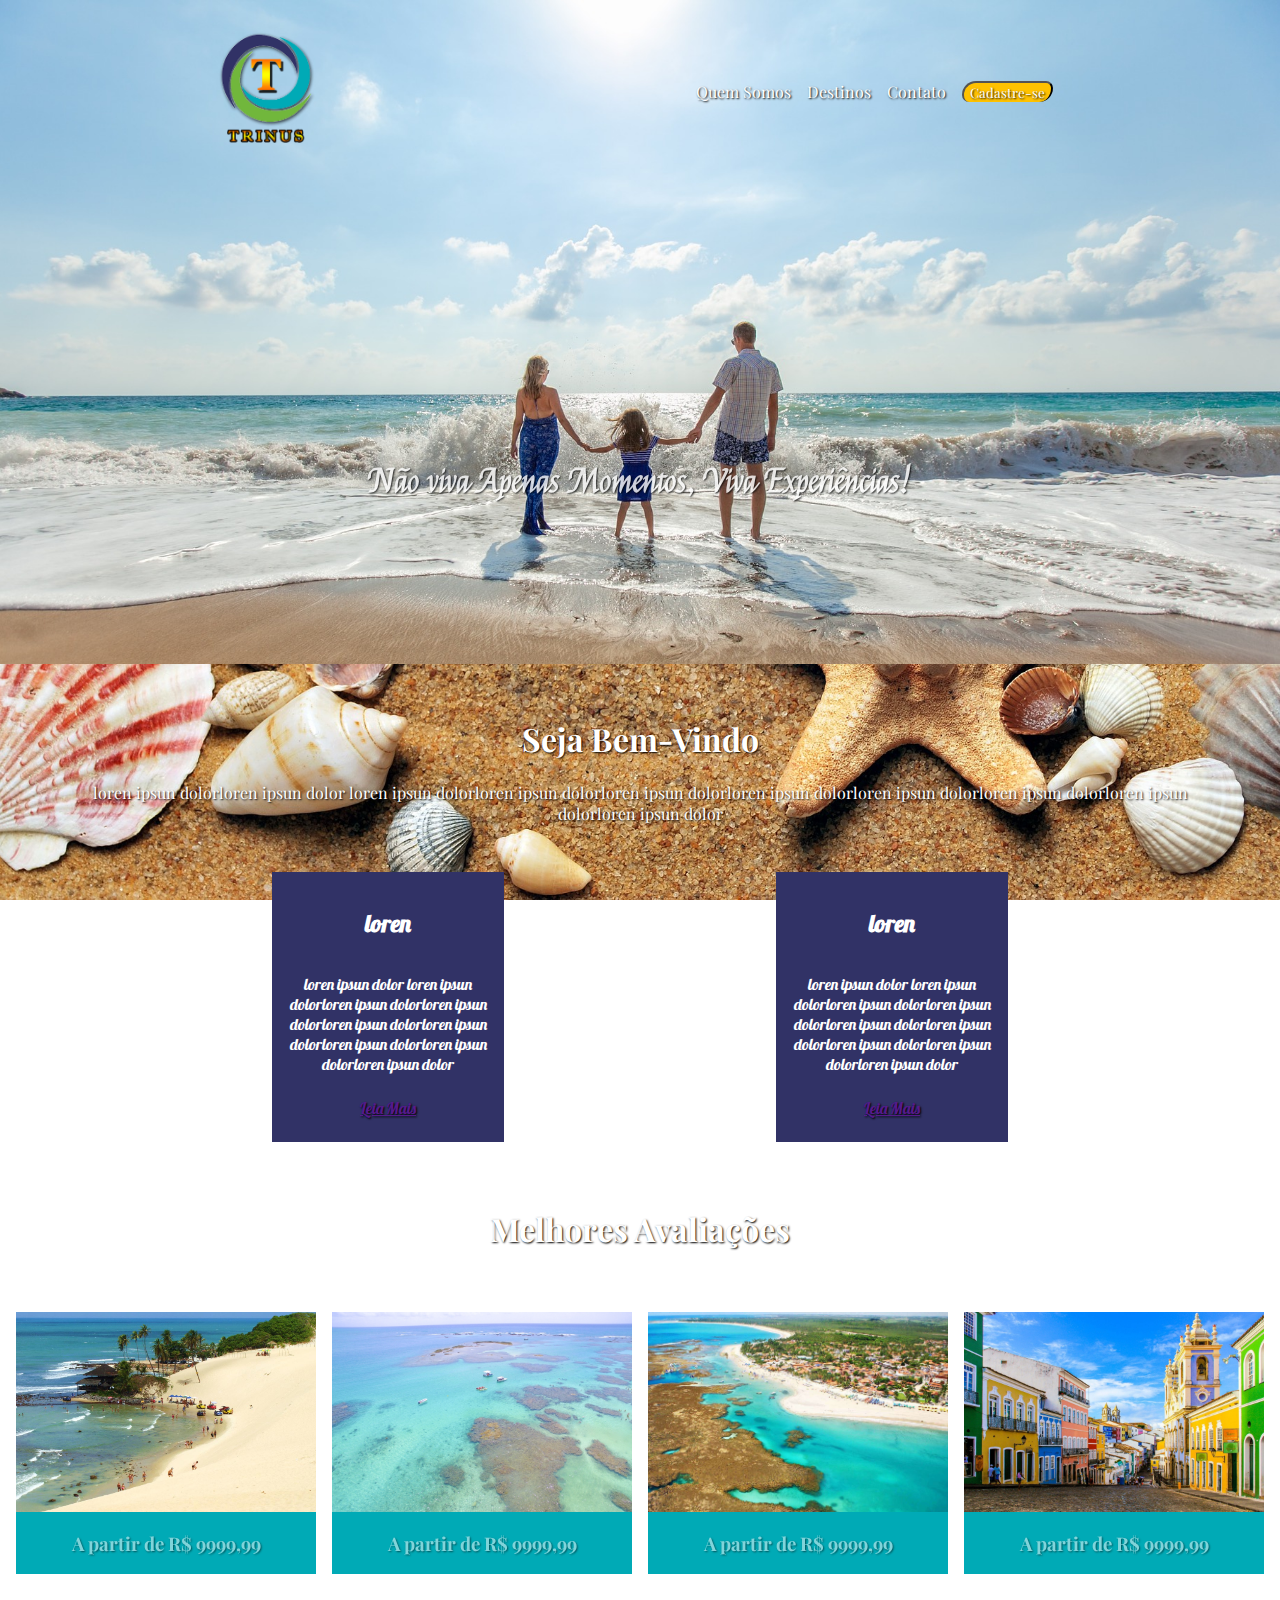
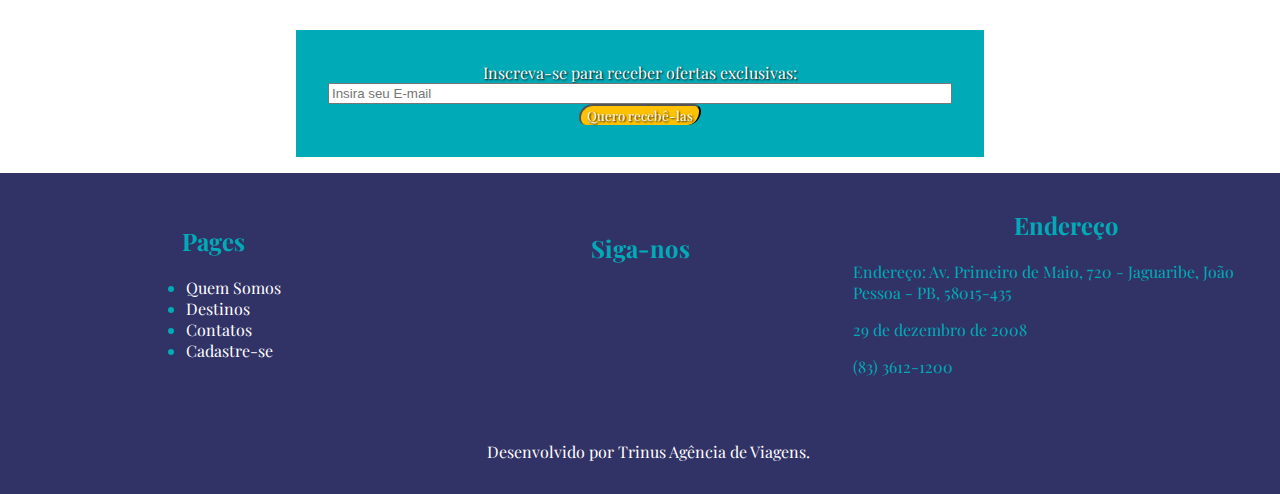
<file: pages/index.html>
<!DOCTYPE html>
<html lang="en">
<head>
    <meta charset="UTF-8">
    <meta name="viewport" content="width=device-width, initial-scale=1.0">
    <meta http-equiv="X-UA-Compatible" content="ie=edge">
    <link rel="stylesheet" href="https://use.fontawesome.com/releases/v5.0.10/css/all.css" integrity="sha384-+d0P83n9kaQMCwj8F4RJB66tzIwOKmrdb46+porD/OvrJ+37WqIM7UoBtwHO6Nlg" crossorigin="anonymous">
    <link href="https://fonts.googleapis.com/css?family=Lobster" rel="stylesheet">
    <link href="https://fonts.googleapis.com/css?family=Felipa" rel="stylesheet">
    <link href="https://fonts.googleapis.com/css?family=Felipa|Playfair+Display" rel="stylesheet">
    <link rel="stylesheet" href="../css/index.css">
    <title>Trinus Agência de Viagens</title>
    <meta name="viewport" content="user-scalable=no, initial-scale=1, maximum-scale=1, minimum-scale=1, width=device-width, height=device-height, target-densitydpi=device-dpi" />
</head>
<body>
    <header>
        <div class="container">
            <a class="logo" href="./index.html">
                <img src="../imgs/Trinus-logo2.PNG" alt="Logo Trinus">
            </a>
            <nav>
                <ul>
                    <li>
                        <a href="./quemsomos.html">Quem Somos</a>
                    </li>
                    <li>
                        <a href="./destinos.html">Destinos</a>
                    </li>
                    <li>
                        <a href="./contato.html">Contato</a>
                    </li>
                    <li>
                        <a href="./cadastrese.html"><button>Cadastre-se</button></a>
                    </li>
                </ul>      
            </nav>
        </div>
        <div class="container2">
            <div id="slogan">
                <h1>Não viva Apenas Momentos, Viva Experiências!</h1>
            </div>
        </div>
    </header>
    <main>
        <section id="home">
            <div class="container">
                <div Class="text-initial">
                    <h1>Seja Bem-Vindo</h1>
                    <p>loren ipsun dolorloren ipsun dolor loren ipsun dolorloren ipsun dolorloren ipsun dolorloren ipsun dolorloren ipsun dolorloren ipsun dolorloren ipsun dolorloren ipsun dolor</p>
                </div>
                <div class="cards">
                    <div class="card">
                        <div class="card-title">
                            <h2>loren</h2>
                        </div>
                        <div class="card-body">
                            <p>loren ipsun dolor loren ipsun dolorloren ipsun dolorloren ipsun dolorloren ipsun dolorloren ipsun dolorloren ipsun dolorloren ipsun dolorloren ipsun dolor</p>
                        </div>
                        <div class="card-link">
                            <a href="">Leia Mais</a>
                        </div>
                    </div>
                    <div class="card">
                        <div class="card-title">
                            <h2>loren</h2>
                        </div>
                        <div class="card-body">
                            <p>loren ipsun dolor loren ipsun dolorloren ipsun dolorloren ipsun dolorloren ipsun dolorloren ipsun dolorloren ipsun dolorloren ipsun dolorloren ipsun dolor</p>
                        </div>
                        <div class="card-link">
                            <a href="">Leia Mais</a>
                        </div>
                    </div>
                </div>
            </div>
        </section>

        <section id="assessment">
            <div class="container">
                <div class="text-initial">
                    <h1>Melhores Avaliações</h1> 
                </div>
                <div class="cards-img">
                    <div class="card-assessment">
                        <div id="card1">
                            <div class="card-description">
                                <p>Genipabu - RN</p>
                                <p>2 Noites, Voo e Hotel</p>
                            </div>
                        </div>
                        <div class="card-cost">
                            <h3>A partir de R$ 9999,99 </h3>
                        </div>
                    </div>
                    <div class="card-assessment">
                        <div id="card2">
                            <div class="card-description">
                                <p>Gáles de Maragogi - AL</p>
                                <p>2 Noites, Voo e Hotel</p>
                            </div>
                        </div>
                        <div class="card-cost">
                            <h3>A partir de R$ 9999,99 </h3>
                        </div>
                    </div>
                    <div class="card-assessment">
                        <div id="card3">
                            <div class="card-description">
                                <p>Porto de Galinhas - PE</p>
                                <p>2 Noites, Voo e Hotel</p>
                            </div>
                        </div>
                        <div class="card-cost">
                            <h3>A partir de R$ 9999,99 </h3>
                        </div>
                    </div>
                    <div class="card-assessment">
                        <div id="card4">
                            <div class="card-description">
                                <p>Pelourinhas - BA</p >
                                <p>2 Noites, Voo e Hotel</p>
                            </div>
                        </div>
                        <div class="card-cost">
                            <h3>A partir de R$ 9999,99 </h3>
                        </div>   
                    </div>
                </div>
            </div>
        </section>

        <section id=form>
            <div class="container">
                <form action="">
                    <a href="#">
                        <i class="far fa-envelope"></i>
                    </a>
                    <label for="email"> Inscreva-se para receber ofertas exclusivas:</label>
                    <input type="email" name="email" placeholder="Insira seu E-mail">
                    <a href="#">
                        <button>Quero recebê-las</button>
                    </a> 
                </form>
            </div>
        </section>
    </main>
    <footer>
        <div class="container">
            <div class="baseboard">
                <div class="pages">
                    <h2>Pages</h2>
                    <ul>
                        <li>
                            <a href="./quemsomos.html">Quem Somos</a>
                        </li>
                        <li>
                            <a href="./destinos.html">Destinos</a>
                        </li>
                        <li>
                            <a href="./contato.html">Contatos</a>
                        </li>
                        <li>
                            <a href="./cadastrese.html">Cadastre-se</a>
                        </li>
                    </ul>
                </div>
            </div>
            <div class="baseboard">
                <div class="social">
                    <h2>Siga-nos</h2>
                    <div class="icons">
                        <a href="#">
                            <i class="fab fa-facebook"></i>
                        </a>
                        <a href="#">
                            <i class="fab fa-instagram"></i>
                        </a>
                        <a href="#">
                            <i class="fab fa-twitter"></i>
                        </a>
                        <a href="#">
                            <i class="fab fa-whatsapp"></i>
                        </a>
                    </div>
                </div>
            </div>
            <div class="baseboard">
                <div class="address">
                    <h2>Endereço</h2>
                    <p>Endereço: Av. Primeiro de Maio, 720 - Jaguaribe, João Pessoa - PB, 58015-435</p>
                    <p>29 de dezembro de 2008</p>
                    <p>(83) 3612-1200</p>
                </div>
            </div>
        </div>
        <div class="container2">
            <div class="baseboard">
                <div class="copyright">
                    <i class="far fa-copyright"></i>
                    <p>Desenvolvido por Trinus Agência de Viagens.</p>
                </div>
            </div>
        </div>
        </div>
    </footer>
</body>
</html>
</file>
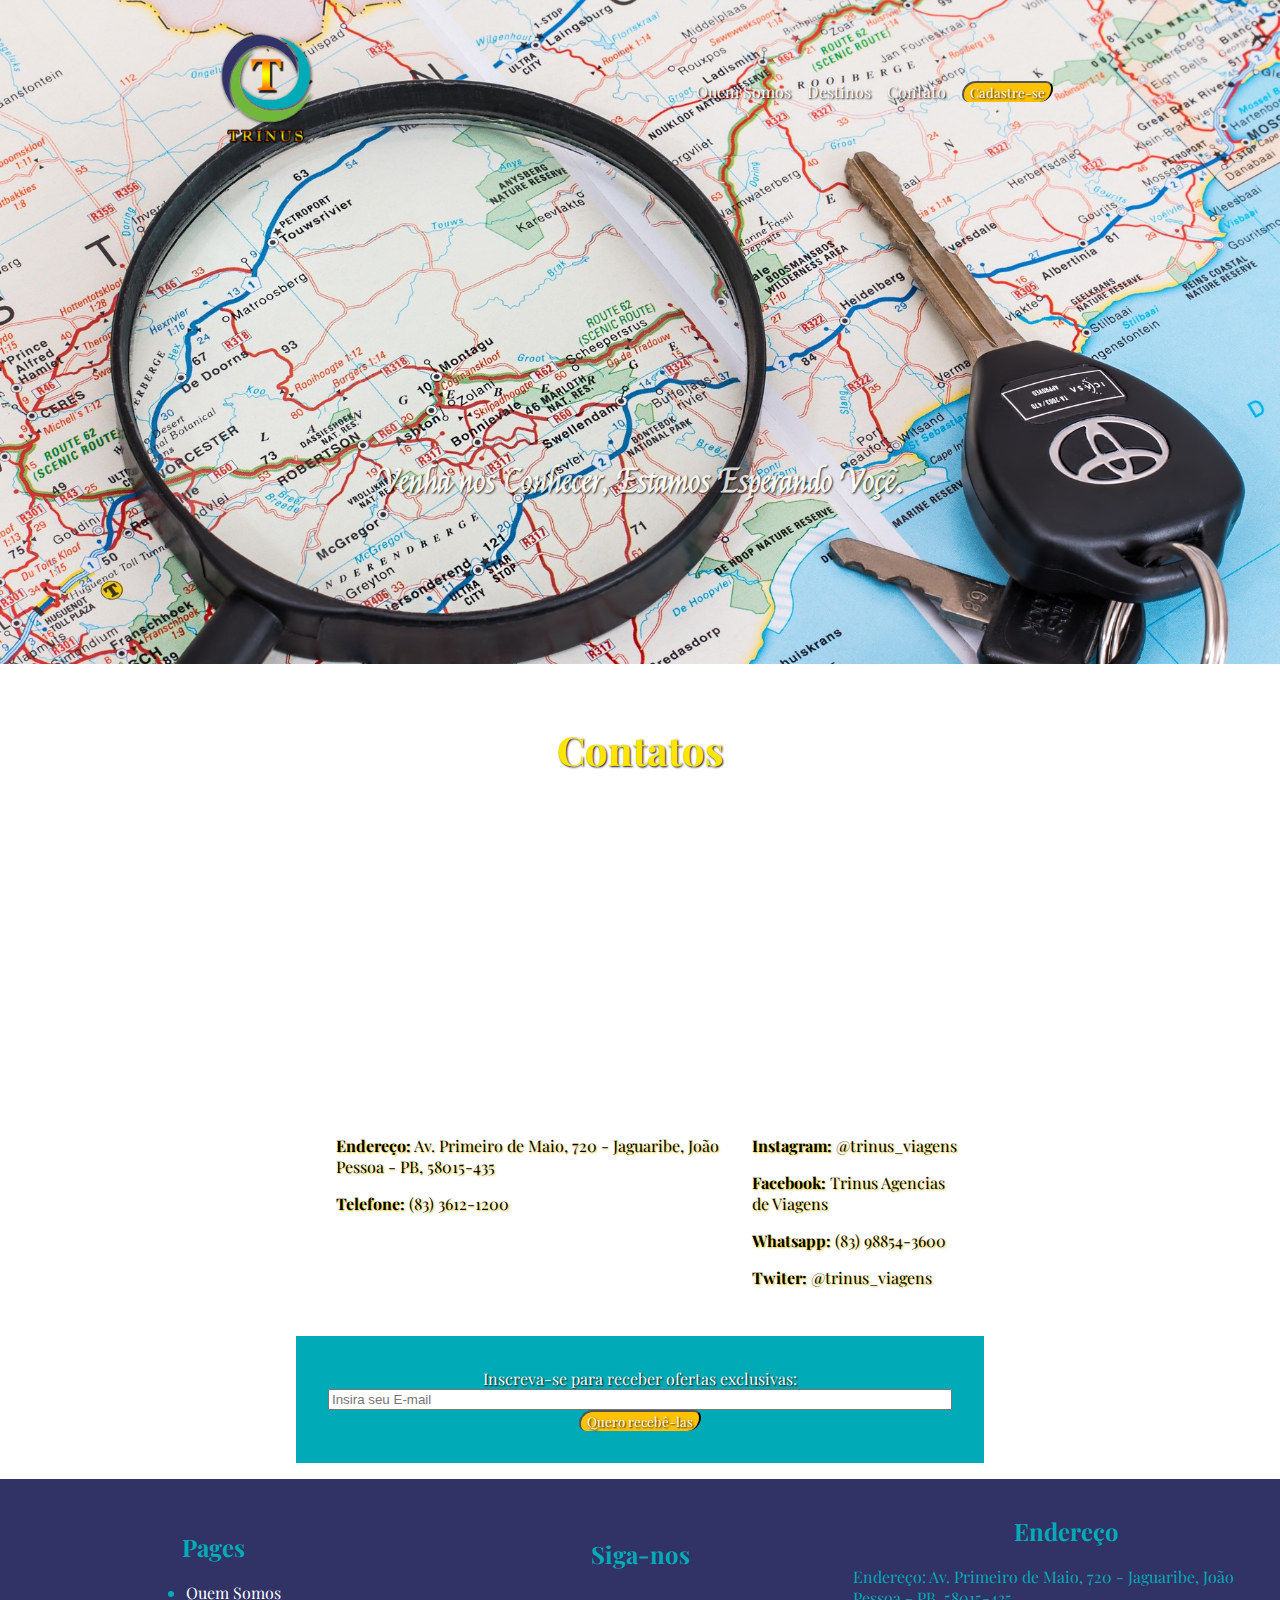
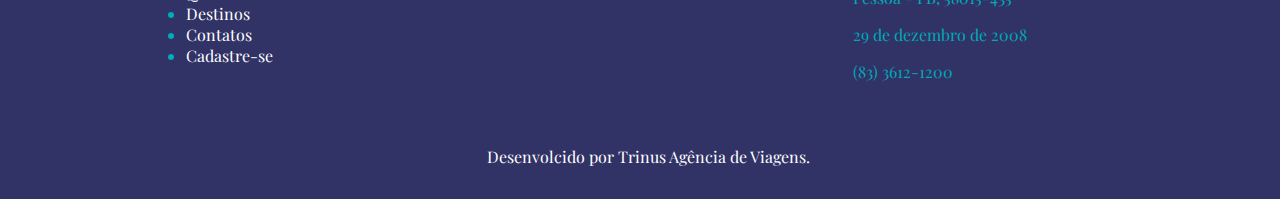
<file: pages/contato.html>
<!DOCTYPE html>
<html lang="en">
<head>
    <meta charset="UTF-8">
    <meta name="viewport" content="width=device-width, initial-scale=1.0">
    <meta http-equiv="X-UA-Compatible" content="ie=edge">
    <link rel="stylesheet" href="https://use.fontawesome.com/releases/v5.0.10/css/all.css" integrity="sha384-+d0P83n9kaQMCwj8F4RJB66tzIwOKmrdb46+porD/OvrJ+37WqIM7UoBtwHO6Nlg" crossorigin="anonymous">
    <link href="https://fonts.googleapis.com/css?family=Lobster" rel="stylesheet">
    <link href="https://fonts.googleapis.com/css?family=Felipa" rel="stylesheet">
    <link href="https://fonts.googleapis.com/css?family=Felipa|Playfair+Display" rel="stylesheet">
    <link rel="stylesheet" href="../css/contato.css">
    <title>Trinus Agência de Viagens</title>
    <meta name="viewport" content="user-scalable=no, initial-scale=1, maximum-scale=1, minimum-scale=1, width=device-width, height=device-height, target-densitydpi=device-dpi" />
</head>
<body>
    <header>
        <div class="container">
            <a class="logo" href="./index.html">
                <img src="../imgs/Trinus-logo2.PNG" alt="Logo Trinus">
            </a>
            <nav>
                <ul>
                    <li>
                        <a href="./quemsomos.html">Quem Somos</a>
                    </li>
                    <li>
                        <a href="./destinos.html">Destinos</a>
                    </li>
                    <li>
                        <a href="./contato.html">Contato</a>
                    </li>
                    <li>
                        <a href="./cadastrese.html"><button>Cadastre-se</button></a>
                    </li>
                </ul>      
            </nav>
        </div>
        <div class="container2">
            <div id="slogan">
                <h1>Venha nos Conhecer, Estamos Esperando Voçê.</h1>
            </div>
        </div>
    </header>
    <main>
        <section id="home">
            <div class="container">
                <div class="title">
                    <h1>Contatos</h1>
                </div>
                <div class="contatos">
                    <iframe class="mapa" src="https://www.google.com/maps/embed?pb=!1m18!1m12!1m3!1d1979.4582707790096!2d-34.87499884397443!3d-7.135649594847398!2m3!1f0!2f0!3f0!3m2!1i1024!2i768!4f13.1!3m3!1m2!1s0x7ace810852ae4f1%3A0xaf5445223401f2bb!2sIFPB!5e0!3m2!1sen!2sbr!4v1521749915692" style="border:0" allowfullscreen="" width="300" height="300" frameborder="0">
                    </iframe>
                    <div class="dados">
                        <div class="address">
                            <p><b>Endereço:</b> Av. Primeiro de Maio, 720 - Jaguaribe, João Pessoa - PB, 58015-435</p> <p><b>Telefone:</b> (83) 3612-1200</p>
                        </div>
                        <div class="socialc">
                            <p><b>Instagram:</b> @trinus_viagens<p>
                            <p><b>Facebook:</b> Trinus Agencias de Viagens</p>
                            <p><b>Whatsapp:</b> (83) 98854-3600</p>
                            <p><b>Twiter:</b> @trinus_viagens</p>
                        </div>
                    </div>   
                </div>
            </div>
        </section>

        <section id=form>
            <div class="container">
                <form action="">
                    <a href="#">
                        <i class="far fa-envelope"></i>
                    </a>
                    <label for="email"> Inscreva-se para receber ofertas exclusivas:</label>
                    <input type="email" name="email" placeholder="Insira seu E-mail">
                    <a href="#">
                        <button>Quero recebê-las</button>
                    </a> 
                </form>
            </div>
        </section>
    </main>
    <footer>
        <div class="container">
            <div class="baseboard">
                <div class="pages">
                    <h2>Pages</h2>
                    <ul>
                        <li>
                            <a href="./quemsomos.html">Quem Somos</a>
                        </li>
                        <li>
                            <a href="./destinos.html">Destinos</a>
                        </li>
                        <li>
                            <a href="./contato.html">Contatos</a>
                        </li>
                        <li>
                            <a href="./cadastrese.html">Cadastre-se</a>
                        </li>
                    </ul>
                </div>
            </div>
            <div class="baseboard">
                <div class="social">
                    <h2>Siga-nos</h2>
                    <div class="icons">
                        <a href="#">
                            <i class="fab fa-facebook"></i>
                        </a>
                        <a href="#">
                            <i class="fab fa-instagram"></i>
                        </a>
                        <a href="#">
                            <i class="fab fa-twitter"></i>
                        </a>
                        <a href="#">
                            <i class="fab fa-whatsapp"></i>
                        </a>
                    </div>
                </div>
            </div>
            <div class="baseboard">
                <div class="address">
                    <h2>Endereço</h2>
                    <p>Endereço: Av. Primeiro de Maio, 720 - Jaguaribe, João Pessoa - PB, 58015-435</p>
                    <p>29 de dezembro de 2008</p>
                    <p>(83) 3612-1200</p>
                </div>
            </div>
        </div>
        <div class="container2">
            <div class="baseboard">
                <div class="copyright">
                    <i class="far fa-copyright"></i>
                    <p>Desenvolcido por Trinus Agência de Viagens.</p>
                </div>
            </div>
        </div>
        </div>
    </footer>
</body>
</html>
</file>
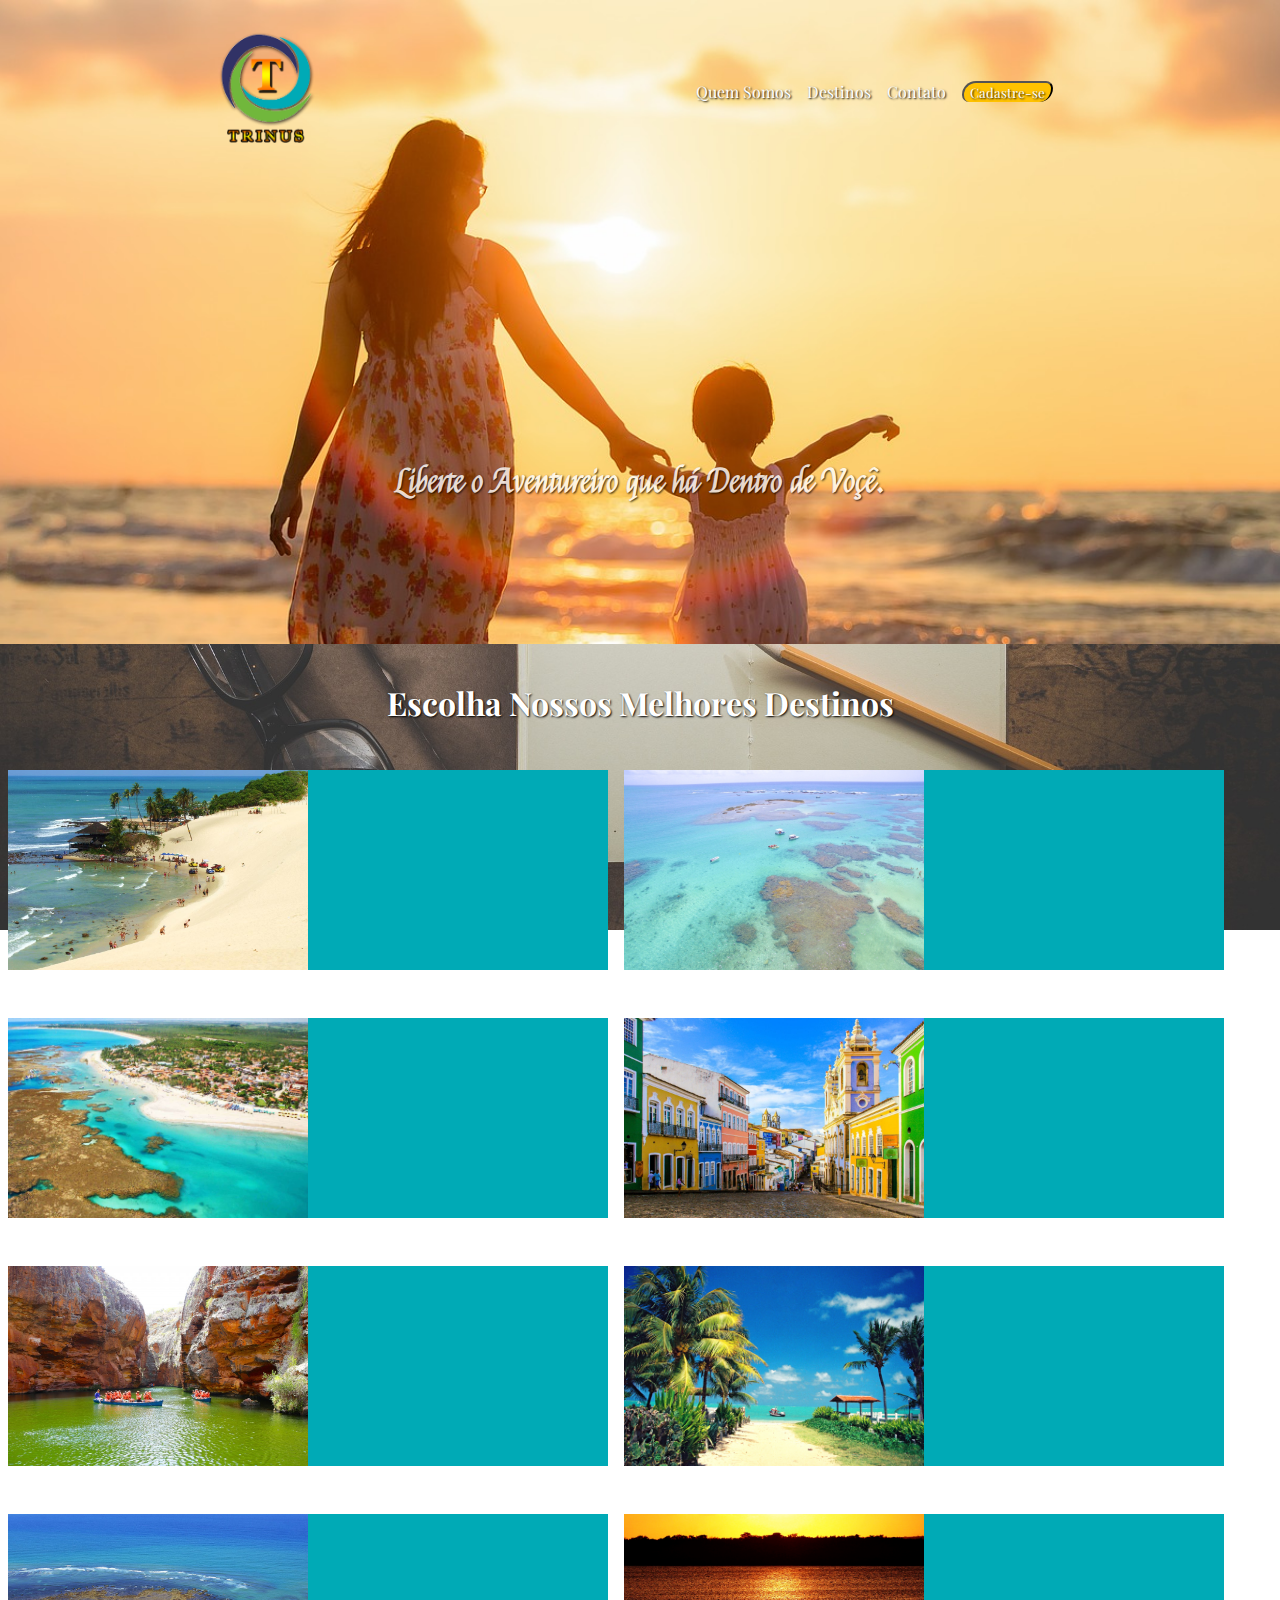
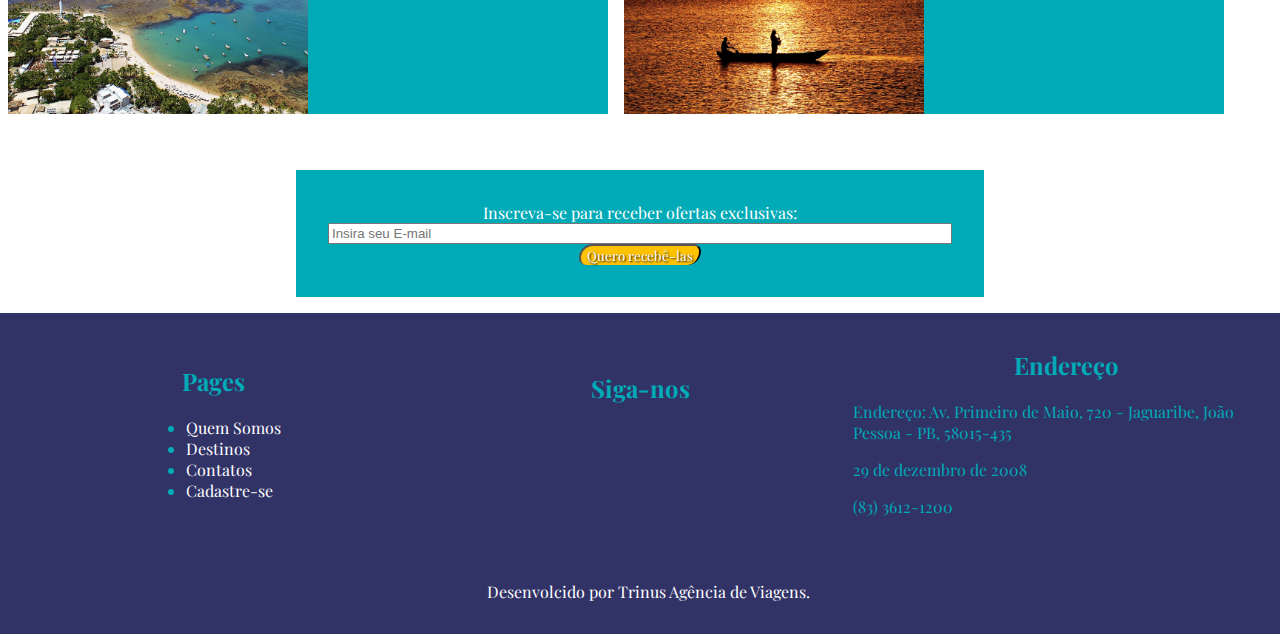
<file: pages/destinos.html>
<!DOCTYPE html>
<html lang="en">
<head>
    <meta charset="UTF-8">
    <meta name="viewport" content="width=device-width, initial-scale=1.0">
    <meta http-equiv="X-UA-Compatible" content="ie=edge">
    <link rel="stylesheet" href="https://use.fontawesome.com/releases/v5.0.10/css/all.css" integrity="sha384-+d0P83n9kaQMCwj8F4RJB66tzIwOKmrdb46+porD/OvrJ+37WqIM7UoBtwHO6Nlg" crossorigin="anonymous">
    <link href="https://fonts.googleapis.com/css?family=Lobster" rel="stylesheet">
    <link href="https://fonts.googleapis.com/css?family=Felipa" rel="stylesheet">
    <link href="https://fonts.googleapis.com/css?family=Felipa|Playfair+Display" rel="stylesheet">
    <link rel="stylesheet" href="../css/destinos.css">
    <title>Trinus Agência de Viagens</title>
    <meta name="viewport" content="user-scalable=no, initial-scale=1, maximum-scale=1, minimum-scale=1, width=device-width, height=device-height, target-densitydpi=device-dpi" />
</head>
<body>
    <header>
        <div class="container">
            <a class="logo" href="./index.html">
                <img src="../imgs/Trinus-logo2.PNG" alt="Logo Trinus">
            </a>
            <nav>
                <ul>
                    <li>
                        <a href="./quemsomos.html">Quem Somos</a>
                    </li>
                    <li>
                        <a href="./destinos.html">Destinos</a>
                    </li>
                    <li>
                        <a href="./contato.html">Contato</a>
                    </li>
                    <li>
                        <a href="./cadastrese.html"><button>Cadastre-se</button></a>
                    </li>
                </ul>      
            </nav>
        </div>
        <div class="container2">
            <div id="slogan">
                <h1>Liberte o Aventureiro que há Dentro de Voçê.</h1>
            </div>
        </div>
    </header>
    <main>
        <section id="home">
            <div class="container">
                <div class="text-initial">
                    <h1>Escolha Nossos Melhores Destinos</h1> 
                </div>
                <div class="cards-img">
                    <div class="card-assessment">
                        <div id="card1">
                            <div class="card-description">
                                <p>Genipabu - RN</p>
                                <p>2 Noites, Voo e Hotel</p>
                            </div>
                        </div>
                        <div class="card-cost">
                            <div class="card-costt">
                                <h3>Genipabu - RN</h3>
                                <p>2 Noites, Voo e Hotel</p>
                                <h3>A partir de R$ 9999,99 </h3>
                            </div>
                        </div>
                    </div>
                    <div class="card-assessment">
                        <div id="card2">
                            <div class="card-description">
                                <p>Gáles de Maragogi - AL</p>
                                <p>2 Noites, Voo e Hotel</p>
                            </div>
                        </div>
                        <div class="card-cost">
                            <div class="card-costt">
                                <h3>Gáles de Maragogi - AL</h3>
                                <p>2 Noites, Voo e Hotel</p>
                                <h3>A partir de R$ 9999,99 </h3>
                            </div>
                        </div>
                    </div>
                    <div class="card-assessment">
                        <div id="card3">
                            <div class="card-description">
                                <p>Porto de Galinhas - PE</p>
                                <p>2 Noites, Voo e Hotel</p>
                            </div>
                        </div>
                        <div class="card-cost">
                            <div class="card-costt">
                                <h3>Porto de Galinhas - PE</h3>
                                <p>2 Noites, Voo e Hotel</p>
                                <h3>A partir de R$ 9999,99 </h3>
                            </div>
                        </div>
                    </div>
                    <div class="card-assessment">
                        <div id="card4">
                            <div class="card-description">
                                <p>Pelourinhas - BA</p >
                                <p>2 Noites, Voo e Hotel</p>
                            </div>
                        </div>
                        <div class="card-cost">
                            <div class="card-costt">
                                <h3>Pelourinhas - BA</h3>
                                <p>2 Noites, Voo e Hotel</p>
                                <h3>A partir de R$ 9999,99 </h3>
                            </div>
                        </div>   
                    </div>
                    <div class="card-assessment">
                        <div id="card5">
                            <div class="card-description">
                                <p>Cânion do Xingó - SE</p >
                                <p>2 Noites, Voo e Hotel</p>
                            </div>
                        </div>
                        <div class="card-cost">
                            <div class="card-costt">
                                <h3>Cânion do Xingó - SE</h3>
                                <p>2 Noites, Voo e Hotel</p>
                                <h3>A partir de R$ 9999,99 </h3>
                            </div>
                        </div>   
                    </div>
                    <div class="card-assessment">
                        <div id="card6">
                            <div class="card-description">
                                <p>Coqueirinho – PB</p >
                                <p>2 Noites, Voo e Hotel</p>
                            </div>
                        </div>
                        <div class="card-cost">
                            <div class="card-costt">
                                <h3>Coqueirinho – PB</h3>
                                <p>2 Noites, Voo e Hotel</p>
                                <h3>A partir de R$ 9999,99 </h3>
                            </div>
                        </div>   
                    </div>
                    <div class="card-assessment">
                        <div id="card7">
                            <div class="card-description">
                                <p>Praia do Forte -  BA</p >
                                <p>2 Noites, Voo e Hotel</p>
                            </div>
                        </div>
                        <div class="card-cost">
                            <div class="card-costt">
                                <h3>Praia do Forte -  BA</h3>
                                <p>2 Noites, Voo e Hotel</p>
                                <h3>A partir de R$ 9999,99 </h3>
                            </div>
                        </div>   
                    </div>
                    <div class="card-assessment">
                        <div id="card8">
                            <div class="card-description">
                                <p>Por do Sol do Jacaré – PB</p >
                                <p>2 Noites, Voo e Hotel</p>
                            </div>
                        </div>
                        <div class="card-cost">
                            <div class="card-costt">
                                <h3>Por do Sol do Jacaré – PB</h3>
                                <p>2 Noites, Voo e Hotel</p>
                                <h3>A partir de R$ 9999,99 </h3>
                            </div>
                        </div>   
                    </div>
                </div>
            </div>
        </section>

        <section id=form>
            <div class="container">
                <form action="">
                    <a href="#">
                        <i class="far fa-envelope"></i>
                    </a>
                    <label for="email"> Inscreva-se para receber ofertas exclusivas:</label>
                    <input type="email" name="email" placeholder="Insira seu E-mail">
                    <a href="#">
                        <button>Quero recebê-las</button>
                    </a> 
                </form>
            </div>
        </section>
    </main>
    <footer>
        <div class="container">
            <div class="baseboard">
                <div class="pages">
                    <h2>Pages</h2>
                    <ul>
                        <li>
                            <a href="./quemsomos.html">Quem Somos</a>
                        </li>
                        <li>
                            <a href="./destinos.html">Destinos</a>
                        </li>
                        <li>
                            <a href="./contato.html">Contatos</a>
                        </li>
                        <li>
                            <a href="./cadastrese.html">Cadastre-se</a>
                        </li>
                    </ul>
                </div>
            </div>
            <div class="baseboard">
                <div class="social">
                    <h2>Siga-nos</h2>
                    <div class="icons">
                        <a href="#">
                            <i class="fab fa-facebook"></i>
                        </a>
                        <a href="#">
                            <i class="fab fa-instagram"></i>
                        </a>
                        <a href="#">
                            <i class="fab fa-twitter"></i>
                        </a>
                        <a href="#">
                            <i class="fab fa-whatsapp"></i>
                        </a>
                    </div>
                </div>
            </div>
            <div class="baseboard">
                <div class="address">
                    <h2>Endereço</h2>
                    <p>Endereço: Av. Primeiro de Maio, 720 - Jaguaribe, João Pessoa - PB, 58015-435</p>
                    <p>29 de dezembro de 2008</p>
                    <p>(83) 3612-1200</p>
                </div>
            </div>
        </div>
        <div class="container2">
            <div class="baseboard">
                <div class="copyright">
                    <i class="far fa-copyright"></i>
                    <p>Desenvolcido por Trinus Agência de Viagens.</p>
                </div>
            </div>
        </div>
        </div>
    </footer>
</body>
</html>
</file>
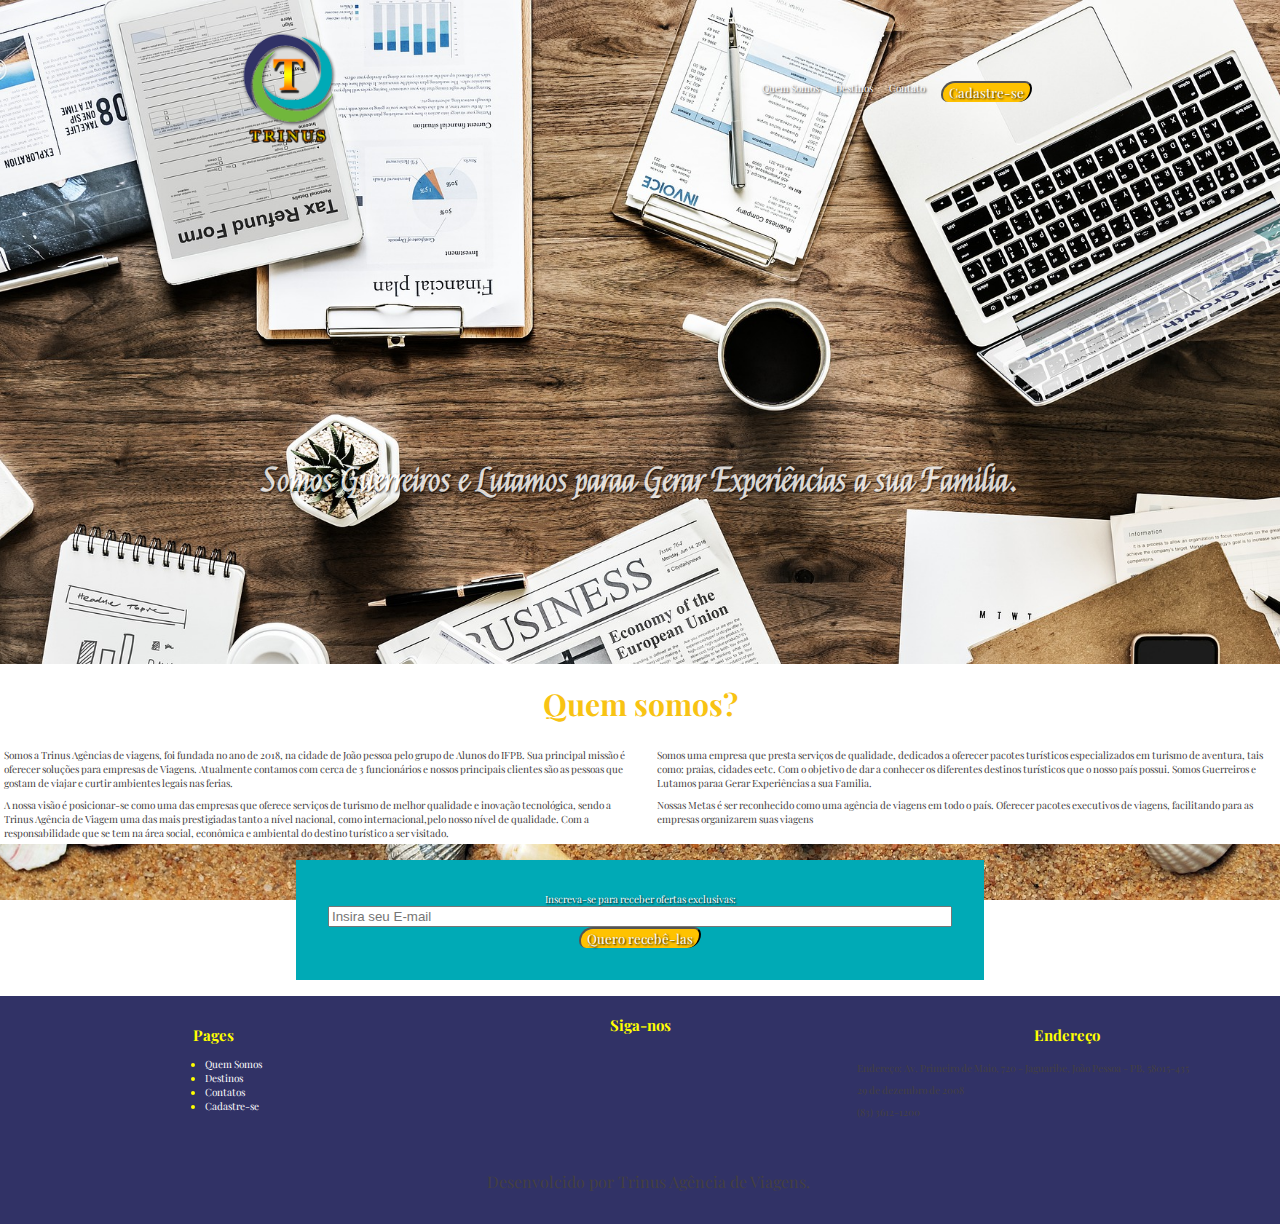
<file: pages/quemsomos.html>
<!DOCTYPE html>
<html lang="en">
<head>
    <meta charset="UTF-8">
    <meta name="viewport" content="width=device-width, initial-scale=1.0">
    <meta http-equiv="X-UA-Compatible" content="ie=edge">
    <link rel="stylesheet" href="https://use.fontawesome.com/releases/v5.0.10/css/all.css" integrity="sha384-+d0P83n9kaQMCwj8F4RJB66tzIwOKmrdb46+porD/OvrJ+37WqIM7UoBtwHO6Nlg" crossorigin="anonymous">
    <link href="https://fonts.googleapis.com/css?family=Lobster" rel="stylesheet">
    <link href="https://fonts.googleapis.com/css?family=Felipa" rel="stylesheet">
    <link href="https://fonts.googleapis.com/css?family=Felipa|Playfair+Display" rel="stylesheet">
    <link rel="stylesheet" href="../css/quemsomos.css">
    <title>Trinus Agência de Viagens</title>
    <meta name="viewport" content="user-scalable=no, initial-scale=1, maximum-scale=1, minimum-scale=1, width=device-width, height=device-height, target-densitydpi=device-dpi" />
</head>
<body>
    <header>
        <div class="container">
            <a class="logo" href="./index.html">
                <img src="../imgs/Trinus-logo2.PNG" alt="Logo Trinus">
            </a>
            <nav>
                <ul>
                    <li>
                        <a href="./quemsomos.html">Quem Somos</a>
                    </li>
                    <li>
                        <a href="./destinos.html">Destinos</a>
                    </li>
                    <li>
                        <a href="./contato.html">Contato</a>
                    </li>
                    <li>
                        <a href="./cadastrese.html"><button>Cadastre-se</button></a>
                    </li>
                </ul>      
            </nav>
        </div>
        <div class="container2">
            <div id="slogan">
                <h1>Somos Guerreiros e Lutamos paraa Gerar Experiências a sua Familia.</h1>
            </div>
        </div>
    </header>
    <main>
            <section id="home">
                        <div class="container">
                            <div class="quemsomos">
                                <h1 class="quem">Quem somos?</h1>
                            </div>
                            <div class="grid">
                                <p class="p1">Somos a Trinus Agências de viagens, foi fundada no ano de 2018, na cidade de João pessoa pelo grupo de Alunos do IFPB. Sua principal missão é oferecer soluções para empresas de Viagens. Atualmente contamos com cerca de 3 funcionários e nossos principais clientes são as pessoas que gostam de viajar e curtir ambientes legais nas ferias. </p>
                                <p class="p2">Somos uma empresa que presta serviços de qualidade, dedicados a oferecer pacotes turísticos especializados em turismo de aventura, tais como: praias, cidades eetc. Com o objetivo de dar a conhecer os diferentes destinos turísticos que o nosso país possui. Somos Guerreiros e Lutamos paraa Gerar Experiências a sua Familia.</p>
                                <p class="p3">A nossa visão é posicionar-se como uma das empresas que oferece serviços de turismo de melhor qualidade e inovação tecnológica, sendo a Trinus Agência de Viagem uma das mais prestigiadas tanto a nível nacional, como internacional,pelo nosso nível de qualidade. Com a responsabilidade que se tem na área social, econômica e ambiental do destino turístico a ser visitado.
                                </p>
                                <p class="p4">Nossas Metas é ser reconhecido como uma agência de viagens em todo o país. Oferecer pacotes executivos de viagens, facilitando para as empresas organizarem suas viagens</p>
                            </div>
                                
                        </div>
            </section>

        <section id=form>
            <div class="container">
                <form action="">
                    <a href="#">
                        <i class="far fa-envelope"></i>
                    </a>
                    <label for="email"> Inscreva-se para receber ofertas exclusivas:</label>
                    <input type="email" name="email" placeholder="Insira seu E-mail">
                    <a href="#">
                        <button>Quero recebê-las</button>
                    </a> 
                </form>
            </div>
        </section>
    </main>
    <footer>
        <div class="container">
            <div class="baseboard">
                <div class="pages">
                    <h2>Pages</h2>
                    <ul>
                        <li>
                            <a href="./quemsomos.html">Quem Somos</a>
                        </li>
                        <li>
                            <a href="./destinos.html">Destinos</a>
                        </li>
                        <li>
                            <a href="./contato.html">Contatos</a>
                        </li>
                        <li>
                            <a href="./cadastrese.html">Cadastre-se</a>
                        </li>
                    </ul>
                </div>
            </div>
            <div class="baseboard">
                <div class="social">
                    <h2>Siga-nos</h2>
                    <div class="icons">
                        <a href="#">
                            <i class="fab fa-facebook"></i>
                        </a>
                        <a href="#">
                            <i class="fab fa-instagram"></i>
                        </a>
                        <a href="#">
                            <i class="fab fa-twitter"></i>
                        </a>
                        <a href="#">
                            <i class="fab fa-whatsapp"></i>
                        </a>
                    </div>
                </div>
            </div>
            <div class="baseboard">
                <div class="address">
                    <h2>Endereço</h2>
                    <p>Endereço: Av. Primeiro de Maio, 720 - Jaguaribe, João Pessoa - PB, 58015-435</p>
                    <p>29 de dezembro de 2008</p>
                    <p>(83) 3612-1200</p>
                </div>
            </div>
        </div>
        <div class="container2">
            <div class="baseboard">
                <div class="copyright">
                    <i class="far fa-copyright"></i>
                    <p>Desenvolcido por Trinus Agência de Viagens.</p>
                </div>
            </div>
        </div>
        </div>
    </footer>
</body>
</html>
</file>
<file: css/index.css>
/* CSS */

body {
    margin: 0;  
    color:#ffffff;
    font-family: 'Playfair Display', serif;
}


/* HEADER */

header {
    padding: 4rem;
    background-image: url(../imgs/beach-1867271_1920.jpg);
    background-attachment: fixed;
    background-position: center;
    background-size: cover;
    height: auto;
    animation-name: backg;
    animation-duration: 1s;
}

@keyframes backg {
    0%{
        opacity: 0;
        animation-timing-function: ease-in;
    }
    100%{
        opacity: 1;
        animation-timing-function: ease-in;
    }
  }

header .container {
    display: flex;
    justify-content: center;
    flex-direction: column; 
    align-items: center;
}

header .container2 {
    display: flex;
    flex-direction: column;
    justify-content: center;
    align-items: center;
}

header .logo img {
    width: 8rem;
    transition: transform 0.5s;
    will-change: transform;
}

header .logo img:active {
    transform: scale(0.9); 
}

header nav ul {
    padding: 0;
    list-style-type: none;
}

header nav ul a {
    color:#ffffff;
    text-shadow: 1px 1px 2px #000000;
    padding: .5rem;
    text-align: center;
    text-decoration: none;
    transition: transform 0.5s;
    will-change: transform;
}

header nav ul li:hover {
    transform: scale(0.9); 
}

header nav ul a:hover {
    color: #ffc200;
    text-shadow: 1px 1px 2px #ffc200;
}

header button {
    color:#ffffff;
    text-shadow: 1px 1px 2px #000000;
    font-family: 'Playfair Display', serif;
    border-radius: 20px 10px;
    background-color: #ffc200;
    border-bottom: none;
}

#slogan {
    opacity: 0.8;
    color: #ffffff;
    text-shadow: 1px 1px 2px #000000;
    text-align: center;
    font-family: 'Felipa', cursive;
    animation-name: slogan;
    animation-duration: 2s;
}

@keyframes slogan {
    0%{
        opacity: 0;
        animation-timing-function: ease-in;
    }
    50% {
        opacity: 0.2;
        animation-timing-function: ease-out;
    }
    100% {
        opacity: 0.5;
        animation-timing-function: ease-out;
    }
  }


@media (min-width: 510px) {
    header nav ul {
        display:flex;
        flex-direction: row;
        justify-content: space-between;
    }
    header .container2 {
        padding-top: 5rem;
    }
}

@media (min-width: 640px) {
    header {
        height: 450px;
    }
    header .container {
        flex-direction: row;
    }
    header .container2 {
        padding-top: 10rem;
    }
}

@media (min-width: 730px) {
    header {
        height: 500px;
    }
    header .container {
        justify-content: space-around;
    }
    header .container2 {
        padding-top: 12rem;
    }
}

@media (min-width: 950px) {
    header {
        height: 600px;
        padding: 2rem;
    }
    header .logo img {
        width: 6rem;
    }
    header .container2 {
        padding-top: 18rem;
    }
}


/* HOME */

#home {
    margin-top: 0px;
    background-image: url(../imgs/sea-1337565_1920.jpg);
    background-attachment: fixed;
    background-repeat: no-repeat;
    background-position: bottom;
    background-size: cover;
    height: auto;
}

.text-initial {
    padding: 2rem;
    margin-left: 3rem;
    margin-right: 3rem;
    text-shadow: 1px 1px 2px #000000;
    text-align: center;
}

.cards {
    display: flex;
    flex-direction: column;
    align-items: center;
}

.card {
    width: 200px;
    height: auto;
    background-color: #313266; 
    text-align: center;
    padding: 1rem;
    margin-bottom: 2rem;
    display: flex;
    flex-direction: column;
    align-items: center;
}
.cards .card-title {
    font-family: 'Lobster', cursive;
}

.card .card-body {
    font-family: 'Lobster', cursive;
}

.card .card-link {
    font-family: 'Lobster', cursive;
    margin: .5rem;
    color:#ffffff;
    text-shadow: 1px 1px 2px #000000;
}

.card .card-link:hover {
    color: #ffc200;
}

@media (min-width: 510px) {
    .cards {
        flex-flow: row nowrap;
        justify-content: space-evenly;
    }
}


/* ASSESSMENT */
 
#assessment {
    margin-top: -20px;
    background-image: url(../imgs/sea-1337565_1920.jpg);
    background-attachment: fixed;
    background-repeat: no-repeat;
    background-position: bottom;
    background-size: cover;
    height: auto;
}
#assessment .cards-img {
    display: flex;
    flex-direction: column;
    align-items: center;
}

#assessment .card-assessment {
    padding: .5rem;
    margin-bottom: 2rem;
    display: flex;
    flex-direction: column;
    align-items: center;
    transition: filter .5s;
    will-change: transform;
}

#assessment .card-assessment:hover {
    filter: drop-shadow(3px 3px 4px#313266);
}

.card-description {
    padding-top: 8rem;
    color: #ffffff;
    text-shadow: 1px 1px 2px #000000;
    opacity: 0;
    text-align: center;
    display: flex;
    justify-content: space-evenly;
    transition: opacity .5s;
    will-change: opacity;
}

.card-description:hover {
    opacity: 1;
}

.card-cost {
    width: 300px;
    color: #ffffff;
    text-shadow: 1px 1px 2px #000000;
    background-color: #00aab6;
}

.card-cost h3 {
    text-align: center;
    opacity: 0.5;
}

.card-cost h3:hover {
    opacity: 1;
}

#card1 {
    width: 300px;
    height: 200px;
    background-image: url(../imgs/genipabu-a59c8c.jpg);
    background-repeat: no-repeat;
    background-position: center;
    background-size: cover;
}

#card2 {
    width: 300px;
    height: 200px;
    background-image: url(../imgs/piscinas-naturais-maragogi.jpg);
    background-repeat: no-repeat;
    background-position: center;
    background-size: cover;
}

#card3 {
    width: 300px;
    height: 200px;
    background-image: url(../imgs/porto-de-galinhas.jpg);
    background-repeat: no-repeat;
    background-position: center;
    background-size: cover;
}

#card4 {
    width: 300px;
    height: 200px;
    background-image: url(../imgs/pelourinho.jpg);
    background-repeat: no-repeat;
    background-position: center;
    background-size: cover;
    transition: filter .5s;
    will-change: transform;
}

@media (min-width: 640px) { 
    #assessment .cards-img {
        flex-direction: row;
        flex-wrap: wrap;
        justify-content: center;
        align-items: center;
        
    }
}

@media (min-width: 1250px) {
    #assessment .cards-img {
        flex-direction: row; 
    }
}


/* FORM */

#form {
    padding: 1rem;
    display: flex;
    justify-content: center;
    background-image: url(../imgs/sea-1337565_1920.jpg);
    background-attachment: fixed;
    background-position: bottom;
    background-size: cover;
    height: auto;
}

#form .container {
    background-color: #00aab6;
    padding: 2rem;
    width: 50%;
}
form {
    text-shadow: 1px 1px 2px #000000;
    display: flex;
    flex-direction: column;
    text-align: center;
}

form i {
    font-size: 40px;
    color: #ffc200;
}

form button {
    color:#ffffff;
    font-family: 'Playfair Display', serif;
    border-radius: 20px 10px;
    text-shadow: 1px 1px 2px #000000;
    background-color: #ffc200;
    border-bottom: none;
}

/* FOOTER */

footer {
    background-color: #313266;
    color: #00aab6;
}

footer .container {
    display: flex;
    flex-direction: column;
}

footer .container2 {
    display: flex;
    justify-content:center;
    align-items: center;
}

.baseboard {
    width: 100%;
    display: flex;
    flex-direction: column;
    justify-content: center;
    align-items: center;
}

.baseboard h2 {
    text-align: center;
}


.baseboard a {
    text-decoration-line: none;
    color:#ffffff;
}

.baseboard i {
    padding: 0.5rem;
    font-size: 40px;
    color: #ffc200;
}

.baseboard a:hover, a:active {
    text-decoration: none;
    color: #ffc200;
}

.social .icons {
    padding: 1rem;
    display: flex;
}

.baseboard .address {
    padding: 1rem;
    width: 100%;
}

.baseboard .copyright {
    padding: 1rem;
    width: 100%;
    display: flex;
    justify-content: center;
    text-align: justify;
    color:#ffffff;
}

@media (min-width: 540px) {
    footer .container {
        flex-direction: row; 
        justify-content: space-evenly;
        align-items: center;
    }
}
</file>
<file: css/contato.css>
/* CSS */

body {
    margin: 0;  
    color:#ffffff;
    font-family: 'Playfair Display', serif;
}


/* HEADER */

header {
    padding: 4rem;
    background-image: url(../imgs/map-2789052_1920.jpg);
    background-attachment: fixed;
    background-position: center;
    background-size: cover;
    height: auto;
    animation-name: backg;
    animation-duration: 1s;
}

@keyframes backg {
    0%{
        opacity: 0;
        animation-timing-function: ease-in;
    }
    100%{
        opacity: 1;
        animation-timing-function: ease-in;
    }
  }

header .container {
    display: flex;
    justify-content: center;
    flex-direction: column; 
    align-items: center;
}

header .container2 {
    display: flex;
    flex-direction: column;
    justify-content: center;
    align-items: center;
}

header .logo img {
    width: 8rem;
    transition: transform 0.5s;
    will-change: transform;
}

header .logo img:active {
    transform: scale(0.9); 
}

header nav ul {
    padding: 0;
    list-style-type: none;
}

header nav ul a {
    color:#ffffff;
    text-shadow: 1px 1px 2px #000000;
    padding: .5rem;
    text-align: center;
    text-decoration: none;
    transition: transform 0.5s;
    will-change: transform;
}

header nav ul li:hover {
    transform: scale(0.9); 
}

header nav ul a:hover {
    color: #ffc200;
    text-shadow: 1px 1px 2px #ffc200;
}

header button {
    color:#ffffff;
    text-shadow: 1px 1px 2px #000000;
    font-family: 'Playfair Display', serif;
    border-radius: 20px 10px;
    background-color: #ffc200;
    border-bottom: none;
}

#slogan {
    opacity: 0.8;
    color: #ffffff;
    text-shadow: 1px 1px 2px #000000;
    text-align: center;
    font-family: 'Felipa', cursive;
    animation-name: slogan;
    animation-duration: 2s;
}

@keyframes slogan {
    0%{
        opacity: 0;
        animation-timing-function: ease-in;
    }
    50% {
        opacity: 0.2;
        animation-timing-function: ease-out;
    }
    100% {
        opacity: 0.5;
        animation-timing-function: ease-out;
    }
  }


@media (min-width: 510px) {
    header nav ul {
        display:flex;
        flex-direction: row;
        justify-content: space-between;
    }
    header .container2 {
        padding-top: 5rem;
    }
}

@media (min-width: 640px) {
    header {
        height: 450px;
    }
    header .container {
        flex-direction: row;
    }
    header .container2 {
        padding-top: 10rem;
    }
}

@media (min-width: 730px) {
    header {
        height: 500px;
    }
    header .container {
        justify-content: space-around;
    }
    header .container2 {
        padding-top: 12rem;
    }
}

@media (min-width: 950px) {
    header {
        height: 600px;
        padding: 2rem;
    }
    header .logo img {
        width: 6rem;
    }
    header .container2 {
        padding-top: 18rem;
    }
}


/* HOME */


#home .container {
    padding: 1rem;

}

#home .contatos {
    text-shadow: 1px 1px 2px #dfbf0b;
    display:flex;
    flex-direction: column;
    align-items: center;
    color: rgb(0, 0, 0);
}

.contatos b {
    color: #000000;
}

.title {
    font-size: 20px;
    padding: 1rem;
    text-align: center;
    text-shadow: 1px 1px 2px #0c0c0c;
    color: rgb(255, 230, 0);
}
.dados {
    width: 50%;
    margin-left: 1rem;
}
@media (min-width: 510px) {
    #home .contatos iframe {
        width:500px;
    }
}

@media (min-width: 800px) {
    .dados {
        display: flex;
        justify-content: space-around;
    }
    #home .contatos iframe {
        width:600px;
    }
}

@media (min-width: 980px) {
    #home .contatos {
        flex-direction: column;
        align-items: center;
    }

    #home .contatos iframe {
        width:800px;
    }
}

/* FORM */

#form {
    padding: 1rem;
    display: flex;
    justify-content: center;
    background-image: url(../imgs/luggage-1149289_1920.jpg);
    background-attachment: fixed;
    background-position: bottom;
    background-size: cover;
    height: auto;
}


#form .container {
    background-color: #00aab6;
    padding: 2rem;
    width: 50%;
}
form {
    text-shadow: 1px 1px 2px #000000;
    display: flex;
    flex-direction: column;
    text-align: center;
}

form i {
    font-size: 40px;
    color: #ffc200;
}

form button {
    color: #ffffff;
    text-shadow: 1px 1px 2px #000000;
    font-family: 'Playfair Display', serif;
    border-radius: 20px 10px;
    background-color: #ffc200;
    border-bottom: none;
}

/* FOOTER */

footer {
    background-color: #313266;
    color: #00aab6;
}

footer .container {
    display: flex;
    flex-direction: column;
}

footer .container2 {
    display: flex;
    justify-content:center;
    align-items: center;
}

.baseboard {
    width: 100%;
    display: flex;
    flex-direction: column;
    justify-content: center;
    align-items: center;
}

.baseboard h2 {
    text-align: center;
}


.baseboard a {
    text-decoration-line: none;
    color:#ffffff;
}

.baseboard i {
    padding: 0.5rem;
    font-size: 40px;
    color: #ffc200;
}

.baseboard a:hover, a:active {
    text-decoration: none;
    color: #ffc200;
}

.social .icons {
    padding: 1rem;
    display: flex;
}

.baseboard .address {
    padding: 1rem;
    width: 100%;
}

.baseboard .copyright {
    padding: 1rem;
    width: 100%;
    text-align: justify;
    color:#ffffff;
    display: flex;
    justify-content: center;
}

@media (min-width: 540px) {
    footer .container {
        flex-direction: row; 
        justify-content: space-evenly;
        align-items: center;
    }
}
</file>
<file: css/destinos.css>
/* CSS */

body {
    margin: 0;  
    color: #ffffff;
    font-family: 'Playfair Display', serif;
}


/* HEADER */

header {
    padding: 4rem;
    background-image: url(../imgs/adult-1807500_1280.jpg);
    background-attachment: fixed;
    background-position: center;
    background-size: cover;
    height: auto;
    animation-name: backg;
    animation-duration: 1s;
}

@keyframes backg {
    0%{
        opacity: 0;
        animation-timing-function: ease-in;
    }
    100%{
        opacity: 1;
        animation-timing-function: ease-in;
    }
  }

header .container {
    display: flex;
    justify-content: center;
    flex-direction: column; 
    align-items: center;
}

header .container2 {
    display: flex;
    flex-direction: column;
    justify-content: center;
    align-items: center;
}

header .logo img {
    width: 8rem;
    transition: transform 0.5s;
    will-change: transform;
}

header .logo img:active {
    color: #ffc200;
    transform: scale(0.9); 
}

header nav ul {
    padding: 0;
    list-style-type: none;
}

header nav ul a {
    color:#ffffff;
    text-shadow: 1px 1px 2px #000000;
    padding: .5rem;
    text-align: center;
    text-decoration: none;
    transition: transform 0.5s;
    will-change: transform;
}

header nav ul li:hover {
    color: #ffc200;
    transform: scale(0.9); 
}

header nav ul a:hover {
    color: #ffc200;
}

header button {
    color:#ffffff;
    text-shadow: 1px 1px 2px #000000;
    font-family: 'Playfair Display', serif;
    border-radius: 20px 10px;
    background-color: #ffc200;
    border-bottom: none;
}

#slogan {
    opacity: 0.8;
    color: #ffffff;
    text-shadow: 1px 1px 2px #000000;
    text-align: center;
    font-family: 'Felipa', cursive;
    animation-name: slogan;
    animation-duration: 2s;
}

@keyframes slogan {
    0%{
        opacity: 0;
        animation-timing-function: ease-in;
    }
    50% {
        opacity: 0.2;
        animation-timing-function: ease-out;
    }
    100% {
        opacity: 0.5;
        animation-timing-function: ease-out;
    }
  }


@media (min-width: 510px) {
    header nav ul {
        display:flex;
        flex-direction: row;
        justify-content: space-between;
    }
    header .container2 {
        padding-top: 5rem;
    }
}

@media (min-width: 640px) {
    header {
        height: 450px;
    }
    header .container {
        flex-direction: row;
    }
    header .container2 {
        padding-top: 10rem;
    }
}

@media (min-width: 730px) {
    header {
        height: 500px;
    }
    header .container {
        justify-content: space-around;
    }
    header .container2 {
        padding-top: 12rem;
    }
}

@media (min-width: 950px) {
    header {
        height: 600px;
        padding: 2rem;
    }
    header .logo img {
        width: 6rem;
    }
    header .container2 {
        padding-top: 18rem;
    }
}


/* HOME */
 
#home {
    margin-top: -20px;
    background-image: url(../imgs/journey-1130732_1920.jpg);
    background-attachment: fixed;
    background-repeat: no-repeat;
    background-position: center;
    background-size: cover;
    height: auto;
}

.text-initial {
    text-shadow: 1px 1px 2px #000000;
    padding: 1rem;
    text-align: center;
}

#home .cards-img {
    display: flex;
    flex-direction: column;
    align-items: center;
}

#home .card-assessment {
    padding: .5rem;
    margin-bottom: 2rem;
    display: flex;
    flex-direction: column;
    justify-content: center;
    align-items: center;
    transition: filter .5s;
    will-change: transform;
}

#home .card-assessment:hover {
    filter: drop-shadow(3px 3px 4px #313266);
}

.card-description {
    margin-top: 5rem;
    margin-bottom: 4rem;
    color: #ffffff;
    text-shadow: 1px 1px 2px #000000;
    opacity: 0;
    text-align: center;
    display: flex;
    justify-content: space-evenly;
    transition: opacity .5s;
    will-change: opacity;
}

.card-description:hover {
    opacity: 1;
}

.card-cost {
    width: 300px;
    height: 50px;;
    background-color: #00aab6;
}

.card-costt {
    color: #ffffff;
    text-shadow: 1px 1px 2px #000000;
    text-align: justify;
    opacity: 0;
    transition: opacity .5s;
    will-change: opacity;
    display:flex;
    flex-direction: column;
    align-items: center;
}

.card-costt:hover {
    opacity: 1;
}

#card1 {
    width: 300px;
    height: 200px;
    background-image: url(../imgs/genipabu-a59c8c.jpg);
    background-repeat: no-repeat;
    background-position: center;
    background-size: cover;
}

#card2 {
    width: 300px;
    height: 200px;
    background-image: url(../imgs/piscinas-naturais-maragogi.jpg);
    background-repeat: no-repeat;
    background-position: center;
    background-size: cover;
}

#card3 {
    width: 300px;
    height: 200px;
    background-image: url(../imgs/porto-de-galinhas.jpg);
    background-repeat: no-repeat;
    background-position: center;
    background-size: cover;
}

#card4 {
    width: 300px;
    height: 200px;
    background-image: url(../imgs/pelourinho.jpg);
    background-repeat: no-repeat;
    background-position: center;
    background-size: cover;
}

#card5 {
    width: 300px;
    height: 200px;
    background-image: url(../imgs/Cânion-do-Xingó-passeio-Rio-São-Francisco-1024x683.jpg);
    background-repeat: no-repeat;
    background-position: center;
    background-size: cover;
}

#card6 {
    width: 300px;
    height: 200px;
    background-image: url(../imgs/Coqueirinho.jpg);
    background-repeat: no-repeat;
    background-position: center;
    background-size: cover;
}

#card7 {
    width: 300px;
    height: 200px;
    background-image: url(../imgs/Praia-do-forte.jpg);
    background-repeat: no-repeat;
    background-position: center;
    background-size: cover;
}

#card8 {
    width: 300px;
    height: 200px;
    background-image: url(../imgs/por-do-sol-jacare.jpg);
    background-repeat: no-repeat;
    background-position: center;
    background-size: cover;
}

@media (max-width: 610px) {
    .card-costt {
        display: none;
    }
}

@media (min-width: 610px) {
    #home .cards-img {
        align-items: center;
    }

    #home .card-assessment {
        flex-direction: row;
    }
    .card-description {
        display: none;
    }

    .card-cost {
        width: 300px;
        height: 200px;
    }   
}

@media (min-width: 1250px) {
    #home .cards-img {
        flex-direction: row;
        flex-wrap: wrap;
    }
}


/* FORM */

#form {
    padding: 1rem;
    display: flex;
    justify-content: center;
    background-image: url(../imgs/journey-1130732_1920.jpg);
    background-attachment: fixed;
    background-position: center;
    background-size: cover;
    height: auto;
}

#form .container {
    background-color: #00aab6;
    padding: 2rem;
    width: 50%;
}
form {
    display: flex;
    flex-direction: column;
    text-align: center;
}

form i {
    font-size: 40px;
    color: #ffc200;
}

form button {
    color: #ffffff;
    text-shadow: 1px 1px 2px #000000;
    font-family: 'Playfair Display', serif;
    border-radius: 20px 10px;
    background-color: #ffc200;
    border-bottom: none;
}

/* FOOTER */

footer {
    background-color: #313266;
    color: #00aab6;
}

footer .container {
    display: flex;
    flex-direction: column;
}

footer .container2 {
    display: flex;
    justify-content:center;
    align-items: center;
}

.baseboard {
    width: 100%;
    display: flex;
    flex-direction: column;
    justify-content: center;
    align-items: center;
}

.baseboard h2 {
    text-align: center;
}


.baseboard a {
    text-decoration-line: none;
    color:#ffffff;
}

.baseboard i {
    padding: 0.5rem;
    font-size: 40px;
    color: #ffc200;
}

.baseboard a:hover, a:active {
    text-decoration: none;
    color: #ffc200;
}

.social .icons {
    padding: 1rem;
    display: flex;
}

.baseboard .address {
    padding: 1rem;
    width: 100%;
}

.baseboard .copyright {
    padding: 1rem;
    width: 100%;
    text-align: justify;
    color:#ffffff;
    display: flex;
    justify-content: center;
    text-align: justify;
}

@media (min-width: 540px) {
    footer .container {
        flex-direction: row; 
        justify-content: space-evenly;
        align-items: center;
    }
}
</file>
<file: css/quemsomos.css>
/* CSS */

body {
    margin: 0;  
    color:#ffffff;
    font-family: 'Playfair Display', serif;
}


/* HEADER */

header {
    padding: 4rem;
    background-image: url(../imgs/desk-3139127_1920.jpg);
    background-attachment: fixed;
    background-position: center;
    background-size: cover;
    height: auto;
    animation-name: backg;
    animation-duration: 1s;
}

@keyframes backg {
    0%{
        opacity: 0;
        animation-timing-function: ease-in;
    }
    100%{
        opacity: 1;
        animation-timing-function: ease-in;
    }
  }

header .container {
    display: flex;
    justify-content: center;
    flex-direction: column; 
    align-items: center;
}

header .container2 {
    display: flex;
    flex-direction: column;
    justify-content: center;
    align-items: center;
}

header .logo img {
    width: 8rem;
    transition: transform 0.5s;
    will-change: transform;
}

header .logo img:active {
    transform: scale(0.9); 
}

header nav ul {
    padding: 0;
    list-style-type: none;
}

header nav ul a {
    color:#ffffff;
    text-shadow: 1px 1px 2px #000000;
    padding: .5rem;
    text-align: center;
    text-decoration: none;
    transition: transform 0.5s;
    will-change: transform;
}

header nav ul li:hover {
    transform: scale(0.9); 
}

header nav ul a:hover {
    color: #ffc200;
    text-shadow: 1px 1px 2px #ffc200;
}

header button {
    color:#ffffff;
    text-shadow: 1px 1px 2px #000000;
    font-family: 'Playfair Display', serif;
    border-radius: 20px 10px;
    background-color: #ffc200;
    border-bottom: none;
}

#slogan {
    opacity: 0.8;
    color: #ffffff;
    text-shadow: 1px 1px 2px #000000;
    text-align: center;
    font-family: 'Felipa', cursive;
    animation-name: slogan;
    animation-duration: 2s;
}

@keyframes slogan {
    0%{
        opacity: 0;
        animation-timing-function: ease-in;
    }
    50% {
        opacity: 0.2;
        animation-timing-function: ease-out;
    }
    100% {
        opacity: 0.5;
        animation-timing-function: ease-out;
    }
  }
@media (min-width: 340px) {
    header nav ul {
        display:flex;
        flex-direction: row;
        justify-content: space-between;
    }
    header .container2 {
        padding-top: 5rem;
    }

@media (min-width: 510px) {
    header nav ul {
        display:flex;
        flex-direction: row;
        justify-content: space-between;
    }
    header .container2 {
        padding-top: 5rem;
    }
}

@media (min-width: 640px) {
    header {
        height: 450px;
    }
    header .container {
        flex-direction: row;
    }
    header .container2 {
        padding-top: 10rem;
    }
}

@media (min-width: 730px) {
    header {
        height: 500px;
    }
    header .container {
        justify-content: space-around;
    }
    header .container2 {
        padding-top: 12rem;
    }
}

@media (min-width: 950px) {
    header {
        height: 600px;
        padding: 2rem;
    }
    header .logo img {
        width: 6rem;
    }
    header .container2 {
        padding-top: 18rem;
    }
}


/* HOME */
.quem {
    color: rgb(248, 195, 19);
}
p {
    color: rgb(68, 64, 64);
}

.container{
    font-size: 10px;
    display: grid;

}

    @media (min-width: 340px) {


.container h1 {
    text-align: center;
    font-size: 30px;
}

.container p {
    padding: 4px;
    margin: 0px;
}
}



@media (min-width: 510px) {


.container h1 {
    text-align: center;
    font-size: 30px;
}

.container p {
    padding: 4px;
    margin: 0px;
}
}

@media (min-width: 640px) {
    .container h1{
        text-align: center;}

    .container .grid{
        display: grid;
        grid-template-columns: repeat(2,auto);
        grid-column-gap: 8px;
        grid-template-areas:
        "p1" "p3"
        "p2" "p4";
    }
}



@media (min-width: 950px) {
    .container h1{
        text-align: center;
    }
    .container .grid{
        display: grid;
        grid-template-columns: repeat(2,auto);
        grid-column-gap: 8px;
        grid-template-areas:
        "p1" "p3"
        "p2" "p4";
    }
    }







/* FORM */

#form {
    padding: 1rem;
    display: flex;
    justify-content: center;
    background-image: url(../imgs/sea-1337565_1920.jpg);
    background-attachment: fixed;
    background-position: bottom;
    background-size: cover;
    height: auto;
}

#form .container {
    background-color: #00aab6;
    padding: 2rem;
    width: 50%;
}
form {
    display: flex;
    flex-direction: column;
    text-align: center;
    text-shadow: 1px 1px 2px #000000;
}

form i {
    font-size: 40px;
    color: #ffc200;
}

form button {
    color: #ffffff;
    font-family: 'Playfair Display', serif;
    border-radius: 20px 10px;
    text-shadow: 1px 1px 2px #000000;
    background-color: #ffc200;
    border-bottom: none;
}

/* FOOTER */

footer {
    background-color: #313266;
    color: #00aab6;
}

footer .container {
    display: flex;
    flex-direction: column;
}

footer .container2 {
    display: flex;
    justify-content:center;
    align-items: center;
}

.baseboard {
    width: 100%;
    display: flex;
    flex-direction: column;
    justify-content: center;
    align-items: center;
    color: #FFFF00;
}

.baseboard h2 {
    text-align: center;
    color: #FFFF00;
}


.baseboard a {
    text-decoration-line: none;
    color:#ffffff;
}

.baseboard i {
    padding: 0.5rem;
    font-size: 40px;
    color: #ffc200;
}

.baseboard a:hover, a:active {
    text-decoration: none;
    color: #ffc200;
}

.social .icons {
    padding: 1rem;
    display: flex;
}

.baseboard .address {
    padding: 1rem;
    width: 100%;
}

.baseboard .copyright {
    padding: 1rem;
    width: 100%;
    text-align: justify;
    color:#ffffff;
    display: flex;
    justify-content: center;
    text-align: justify;
    
}
    
@media (min-width: 340px) {
    footer .container {
        flex-direction: row; 
        justify-content: space-evenly;
        align-items: center;
        color: ##FFFF00;
    }
}

@media (min-width: 540px) {
    footer .container {
        flex-direction: row; 
        justify-content: space-evenly;
        align-items: center;
    }
}
</file>
